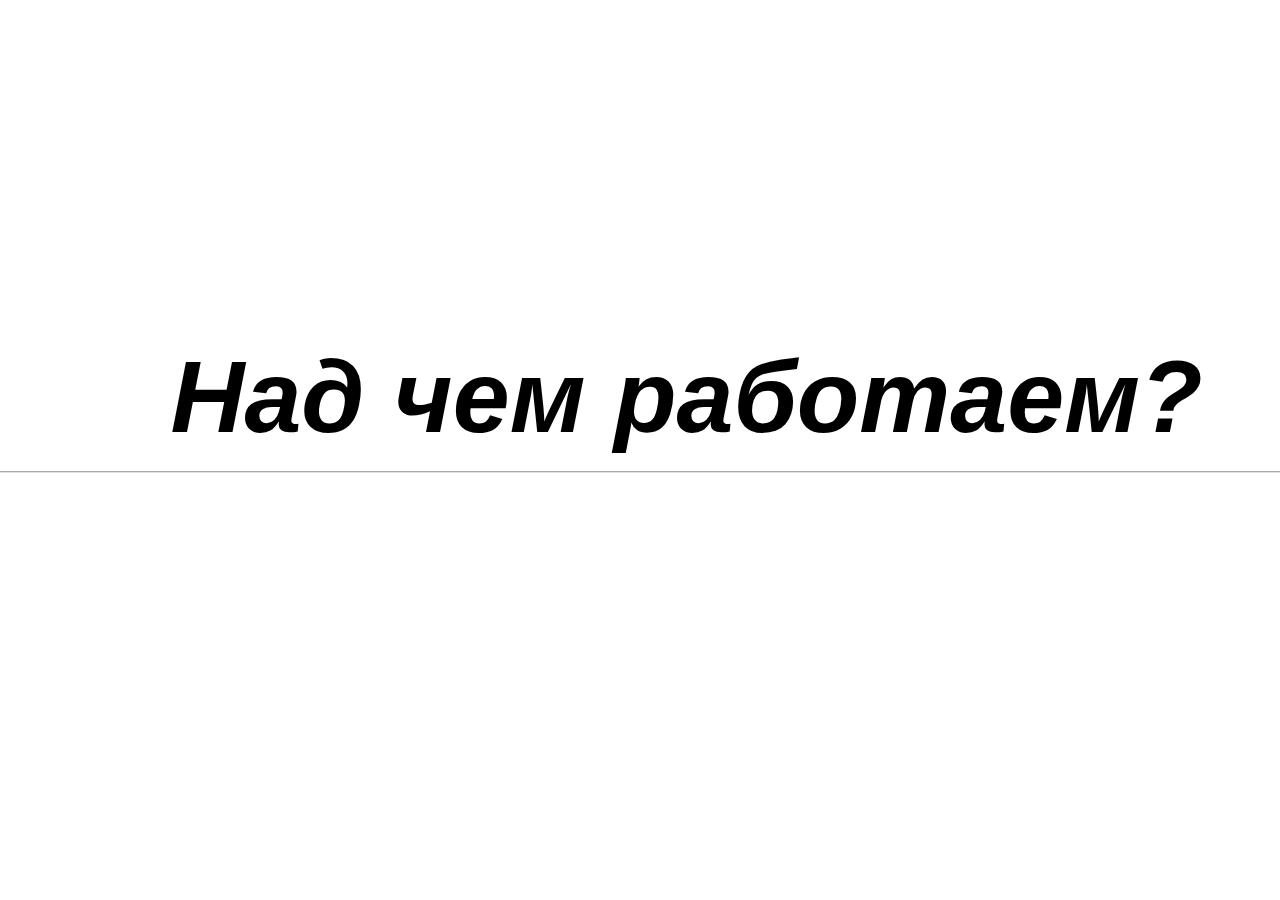
<file: 01/index.html>
<!DOCTYPE html>
<html lang="ru" dir="ltr">

<head>
  <title>Помидорко-трекер</title>

  <link rel="stylesheet" href="styles.css">
  <meta charset="utf-8">
</head>

<body>
  <main>
    <form>
      <input type="text" placeholder="Над чем работаем?" autofocus>
    </form>
    <ul></ul>
  </main>
  <div class="progress"></div>
  <script src="scripts.js"></script>
</body>

</html>
</file>
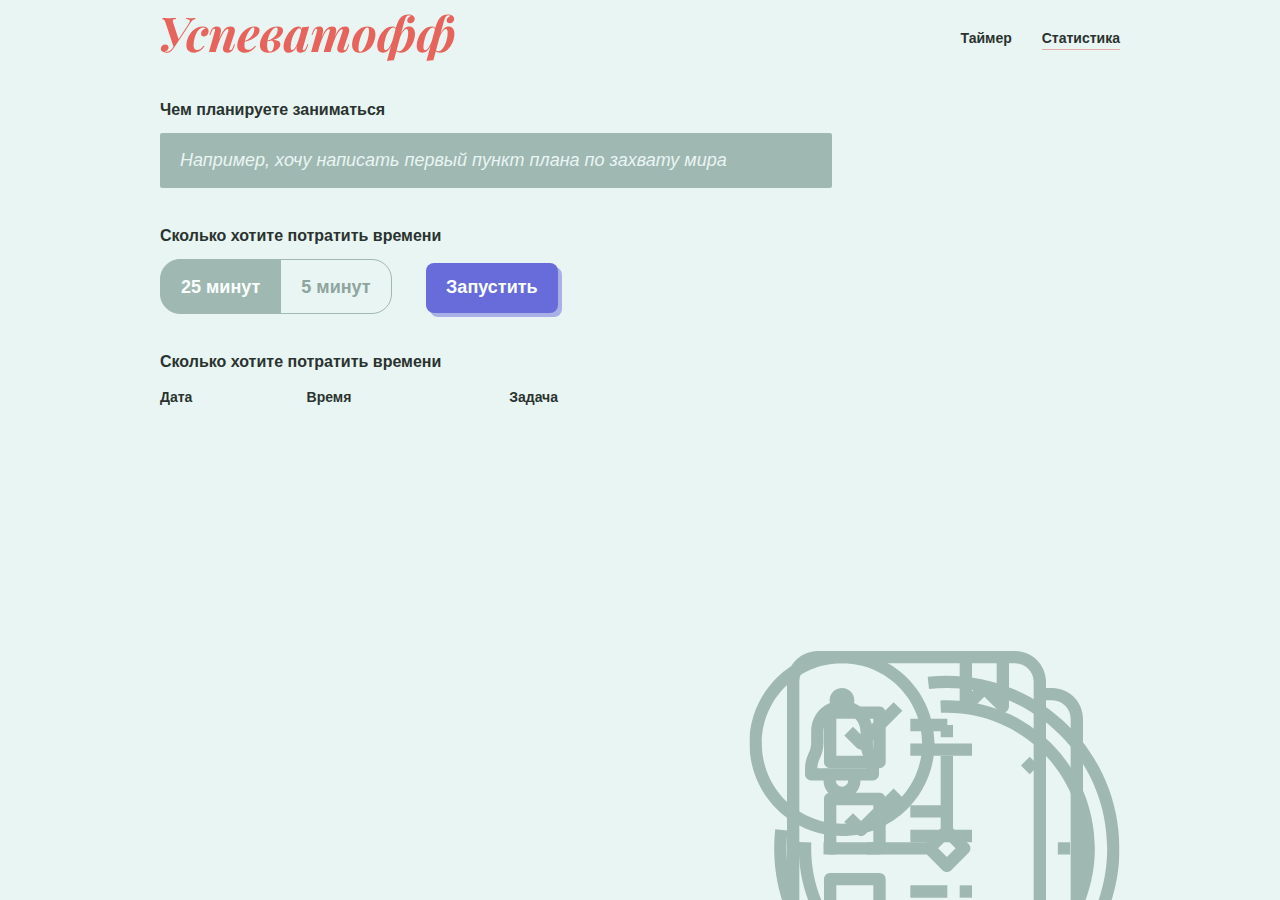
<file: 02/index.html>
<!DOCTYPE html>
<html lang="ru" dir="ltr">
<head>
  <title>Успеватофф</title>
  <link rel="stylesheet" href="styles.css">
  <meta charset="utf-8">
</head>
<body>
  <nav>
    <img src="img/logo.svg" alt="Логотип">
    <ul>
      <li>
        <a class="is-active" id="timer-link" href="#timer-section">
          Таймер
        </a>
      </li>
      <li>
        <a id="stats-link" href="#stats-section">Статистика</a>
      </li>
    </ul>
  </nav>
  <main>
    <section id="timer-section">
      <form>
        <label for="task">
          Чем планируете заниматься
        </label>
        <input
          type="text"
          name="task"
          placeholder="Например, хочу написать первый пункт плана по захвату мира"
        >
        <label>
          Сколько хотите потратить времени
        </label>
        <div class="switcher">
          <a class="switch is-left is-active" href="#">25 минут</a>
          <a class="switch is-right" href="#">5 минут</a>
        </div>
        <input class="button" type="submit" value="Запустить">
      </form>
      <img class="section-logo" src="img/timer-section.svg" alt="Картинка секции">
    </section>
    <section id="stats-section">
      <h2>
        Сколько хотите потратить времени
      </h2>
      <table>
        <thead>
          <tr>
            <th>Дата</th>
            <th>Время</th>
            <th>Задача</th>
            <th></th>
          </tr>
        </thead>
        <tbody>
        </tbody>
      </table>
      <img class="section-logo" src="img/stats-section.svg" alt="Картинка секции">
    </section>
    <section id="progress-section">
    </section>
  </main>
  <script src="scripts.js"></script>
</body>
</html>
</file>
<file: 01/styles.css>
@import "reset.css";
@import url('https://fonts.googleapis.com/css?family=Roboto:400,900,900i');

body {
  font-family: 'Roboto', sans-serif;
}

form {
  margin-top: 45vh;

  transform: translateY(-50%);
  text-align: center;
}

input {
  padding-bottom: 0.15em;

  transition: border-bottom 300ms ease;
  text-align: center;

  border: none;
  border-bottom: 1px solid rgba(0, 0, 0, 0.15);

  font-size: 8vw;
  font-weight: 900;

  caret-color: rgb(255, 0, 0);
}

input::placeholder {
  color: #000;

  font-style: italic;
}

input:focus {
  border-bottom: 1px solid rgba(0, 0, 0, 0.45);
  outline: none;
}

input:disabled {
  color: rgba(0, 0, 0, 0.45);
}

ul {
  display: flex;
  flex-direction: column-reverse;

  list-style: none;

  text-align: center;
  text-decoration: line-through;

  opacity: 0.25;

  font-size: 4vw;
  line-height: 2;
}

.progress {
  position: fixed;
  top: 0;
  left: 0;

  width: 0;
  height: 100vh;

  transition-timing-function: ease;
  transition-property: width;

  background-color: rgba(0, 0, 0, 0.25);
}
</file>
<file: 02/styles.css>
@import "reset.css";
@import url('https://fonts.googleapis.com/css?family=Open+Sans:400,400i,700&subset=cyrillic');

* {
  box-sizing: border-box;

  -webkit-font-smoothing: antialiased;
  -moz-osx-font-smoothing: grayscale;
}

body {
  overflow: hidden;

  color: #293330;
  background: #E9F5F2;

  font-family: "Opens Sans", sans-serif;
}

nav,
main {
  width: 960px;
  margin: 0 auto;
}

nav {
  display: flex;

  padding-top: 14px;

  justify-content: space-between;
  align-items: center;
}

nav ul {
  display: flex;

  font-size: 14px;
  font-weight: bold;
}

nav ul li:not(:last-child) {
  margin-right: 30px;
}

nav ul a {
  padding-bottom: 3px;

  transition: border 200ms ease;
  text-decoration: none;

  color: #293330;
  border-bottom: 1px solid rgba(229, 100, 92, 0.5);
}

nav ul a:hover {
  border-bottom: 1px solid rgba(229, 100, 92, 1);
}

nav ul a.is-active {
  border: none;
}

section {
  margin-top: 40px;
}

.section-logo {
  position: fixed;
  right: calc((100vw - var(--container-width)) / 2);
  bottom: 0;

  --container-width: 960px;
}

label,
h2 {
  display: block;

  font-size: 16px;
  font-weight: 700;
}

input {
  width: 70%;
  height: 55px;
  margin-top: 15px;
  padding: 0 20px;

  color: #E9F5F2;
  border: none;
  border-radius: 2px;
  outline: none;
  background: #A0B8B2;

  font-size: 18px;
}

input::placeholder {
  color: #E9F5F2;

  font-style: italic;
}

form label:not(:first-child) {
  margin-top: 40px;
}

.button {
  width: auto;
  height: 50px;
  padding: 0 20px;

  cursor: pointer;
  transition: all 200ms ease;

  color: #FAFFFE;
  border: none;
  border-radius: 8px;
  outline: none;
  background: #A0B8B2;
  box-shadow: 4px 4px 0px #677370;

  font-size: 18px;
  font-weight: 700;
}

.button:active {
  box-shadow: 0px 0px 0px #677370;
}

input[type=submit] {
  margin-left: 30px;

  background: #676CDA;
  box-shadow: 4px 4px 0px rgba(103, 108, 218, 0.5);
}

.switcher {
  display: inline-flex;

  margin-top: 15px;
}

.switch {
  height: 55px;
  padding: 18px 20px;

  text-decoration: none;

  color: #8EA49F;
  border: 1px solid #A0B8B2;

  font-size: 18px;
  font-weight: 700;
}

.switch.is-left {
  border-top-left-radius: 20px;
  border-bottom-left-radius: 20px;
}

.switch.is-right {
  margin-left: -1px;

  border-top-right-radius: 20px;
  border-bottom-right-radius: 20px;
}

.switch.is-active {
  color: #FAFFFE;
  background: #A0B8B2;
}

table {
  width: 570px;
  margin-top: 20px;

  text-align: left;

  font-size: 14px;
}

th {
  padding-bottom: 15px;

  font-weight: 700;
}

tbody td {
  padding-bottom: 25px;
}

tbody tr td:nth-of-type(3) {
  max-width: 310px;
}
</file>
